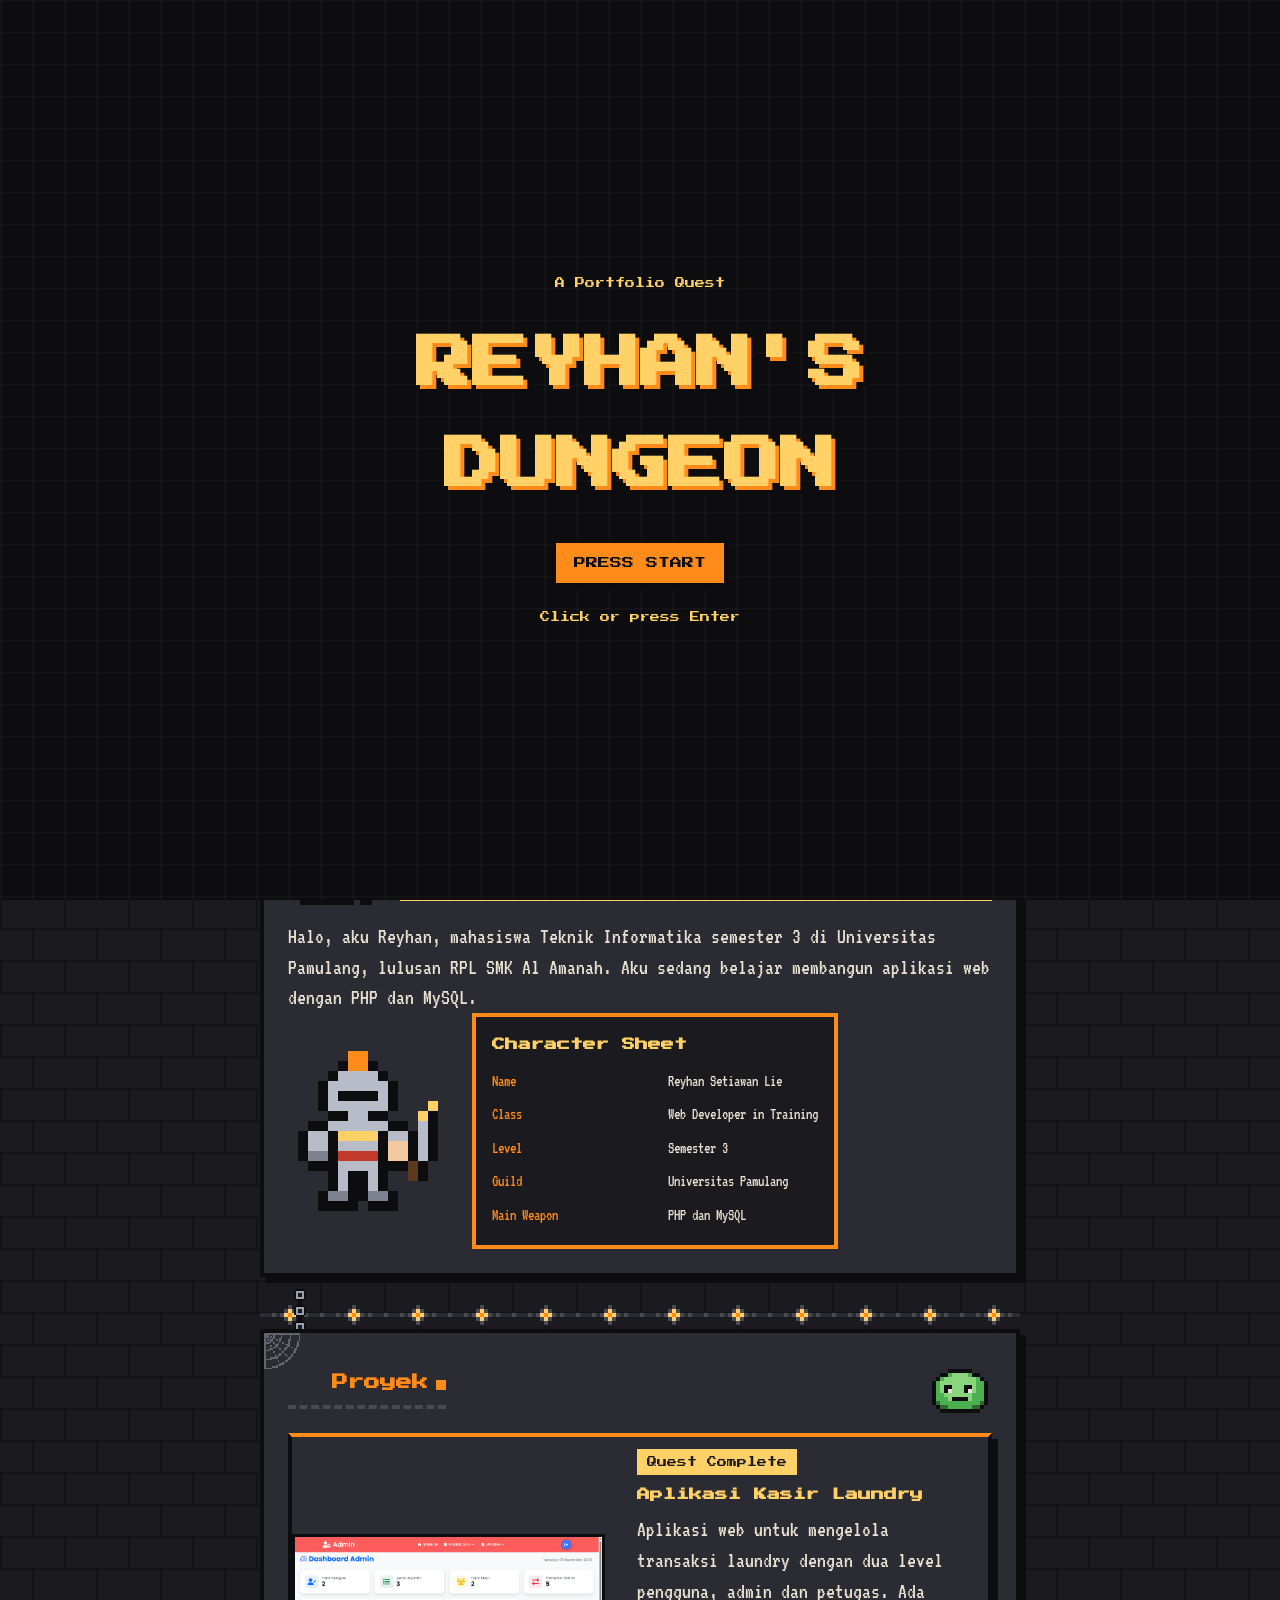
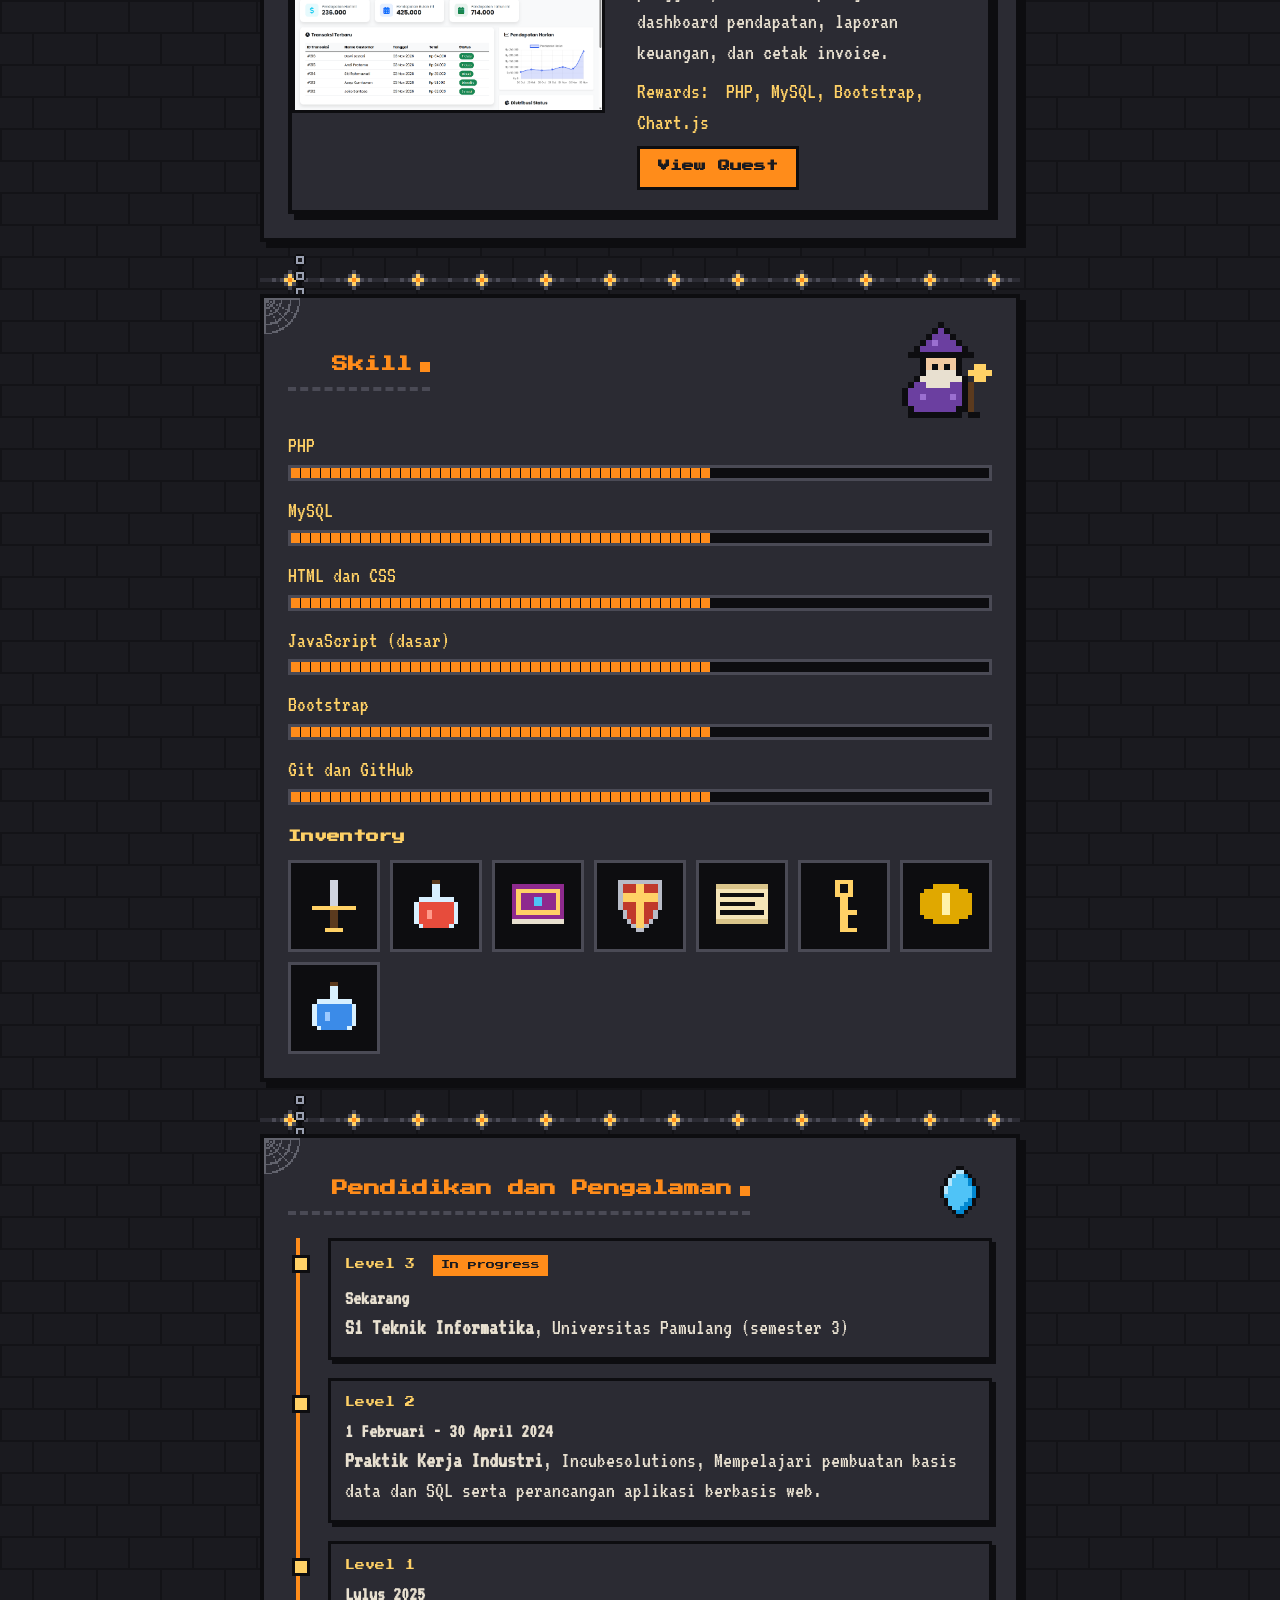
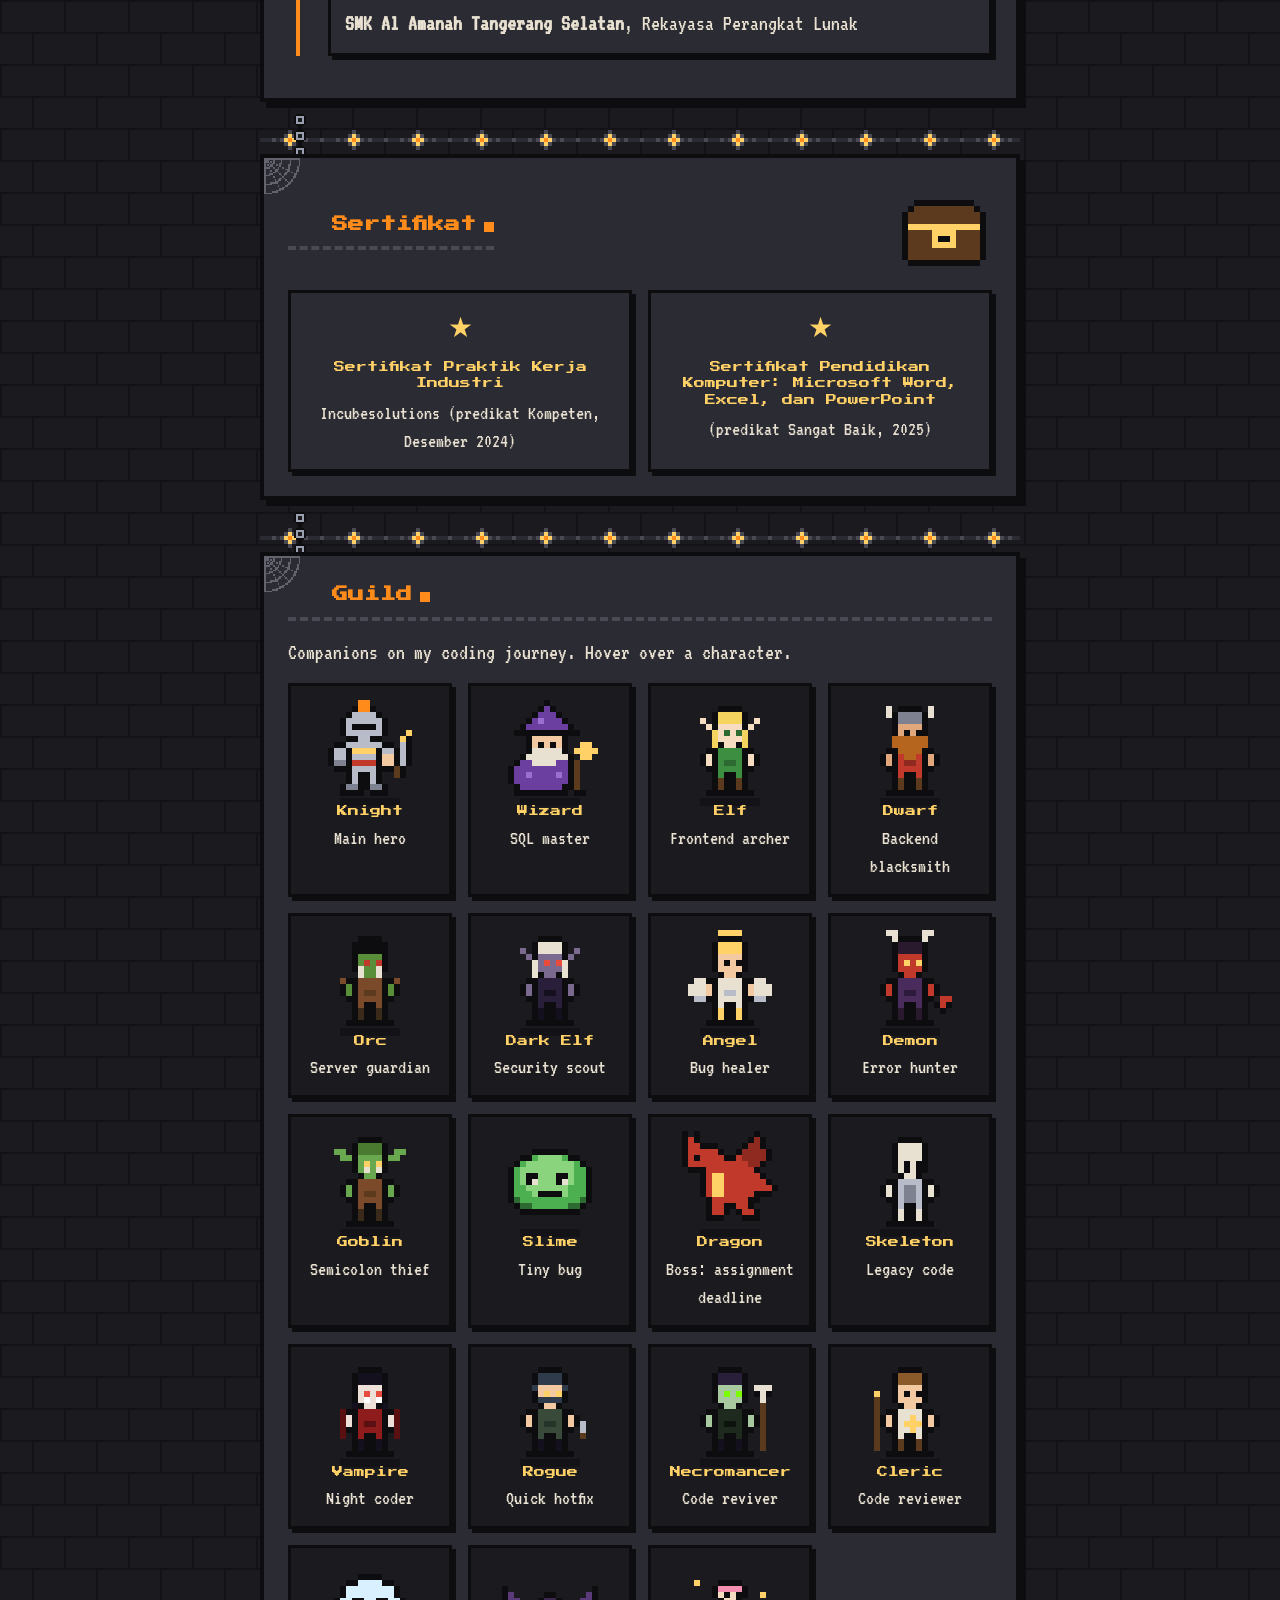
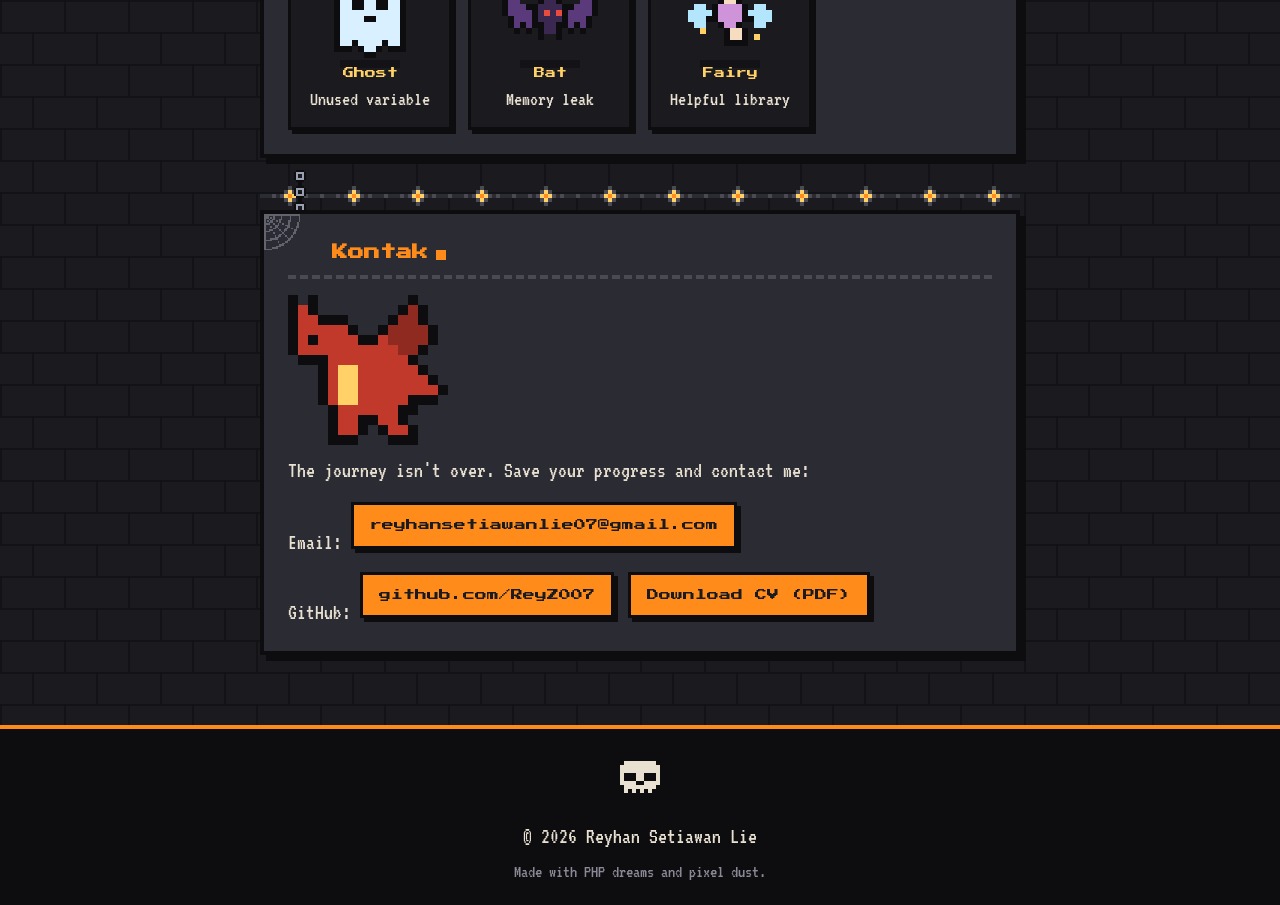
<file: index.html>
<!DOCTYPE html>
<html lang="id">
<head>
    <meta charset="UTF-8">
    <meta name="viewport" content="width=device-width, initial-scale=1, viewport-fit=cover">
    <title>Reyhan Setiawan Lie - Portfolio</title>
    <link rel="icon" href="images/ksatria.svg" type="image/svg+xml">
    <meta name="description" content="Portfolio of Reyhan Setiawan Lie, an Informatics student building web apps with PHP and MySQL.">
    <meta name="theme-color" content="#0d0d10">
    <meta property="og:type" content="website">
    <meta property="og:title" content="Reyhan Setiawan Lie - Portfolio">
    <meta property="og:description" content="Portfolio of Reyhan Setiawan Lie, an Informatics student building web apps with PHP and MySQL.">
    <meta property="og:url" content="https://reyz007.github.io/">
    <meta property="og:image" content="https://reyz007.github.io/images/og-image.png">
    <meta property="og:image:width" content="1200">
    <meta property="og:image:height" content="630">
    <meta name="twitter:card" content="summary_large_image">
    <link rel="preconnect" href="https://fonts.googleapis.com">
    <link rel="preconnect" href="https://fonts.gstatic.com" crossorigin>
    <link href="https://fonts.googleapis.com/css2?family=Press+Start+2P&family=VT323&display=swap" rel="stylesheet">
    <link rel="stylesheet" href="style.css">
</head>
<body id="atas">
    <a class="lewati" href="#tentang">Skip to content</a>
    <div class="layar-judul" id="layarJudul">
        <p class="logo-kecil">A Portfolio Quest</p>
        <h1 class="logo-judul">REYHAN'S<br>DUNGEON</h1>
        <button class="tombol-mulai" id="tombolMulai">PRESS START</button>
        <p class="petunjuk">Click or press Enter</p>
    </div>
    <noscript><style>.layar-judul{display:none}</style></noscript>
    <span class="bara"></span>
    <span class="bara"></span>
    <span class="bara"></span>
    <span class="bara"></span>
    <span class="bara"></span>
    <span class="bara"></span>
    <span class="bara"></span>
    <span class="bara"></span>
    <nav>
        <span class="obor obor-kiri"></span>
        <a href="#atas" class="merek" id="merek" aria-label="Back to top"><img src="images/ksatria.svg" alt=""> Reyhan</a>
        <div class="nav-menu">
            <a href="#tentang">Tentang</a>
            <a href="#proyek">Proyek</a>
            <a href="#skill">Skill</a>
            <a href="#pengalaman">Pengalaman</a>
            <a href="#sertifikat">Sertifikat</a>
            <a href="#guild">Guild</a>
            <a href="#kontak">Kontak</a>
        </div>
        <div class="hud">
            <img src="images/hati.svg" alt="Heart">
            <img src="images/hati.svg" alt="Heart">
            <img src="images/hati.svg" alt="Heart">
            <span class="emas">GOLD <span id="jumlahEmas">0</span></span>
            <span class="lv">LV 3</span>
        </div>
        <span class="obor obor-kanan"></span>
        <div class="xp-bar"><div class="xp-isi" id="xpIsi"></div></div>
    </nav>
    <header>
        <span class="bintang"></span>
        <span class="bintang"></span>
        <span class="bintang"></span>
        <span class="bintang"></span>
        <span class="bintang"></span>
        <span class="bintang"></span>
        <span class="bintang"></span>
        <span class="bintang"></span>
        <span class="bintang"></span>
        <span class="bintang"></span>
        <img src="images/bat.svg" class="kelelawar" alt="">
        <img src="images/bat.svg" class="kelelawar" alt="">
        <img src="images/bat.svg" class="kelelawar" alt="">
        <p class="dialog">A summoner calls a new hero into the world of code...</p>
        <h1>Reyhan Setiawan Lie</h1>
        <p>Mahasiswa Teknik Informatika | Belajar Pengembangan Web</p>
        <div class="tombol-header">
            <a href="#proyek" class="tombol">Lihat Proyek</a>
            <a href="#kontak" class="tombol tombol-kosong">Hubungi Saya</a>
            <a href="files/CV_Reyhan-Setiawan-Lie.pdf" class="tombol-cv" download>Download CV</a>
        </div>
    </header>

    <main>
        <section id="tentang" class="muncul">
            <h2>Tentang Saya</h2>
            <div class="npc">
                <img src="images/penyihir.svg" class="sprite" alt="Penyihir pixel art">
                <p class="dialog-npc">Welcome, traveler! Here is the story of the hero you are about to meet.</p>
            </div>
            <p>Halo, aku Reyhan, mahasiswa Teknik Informatika semester 3 di Universitas Pamulang, lulusan RPL SMK Al Amanah. Aku sedang belajar membangun aplikasi web dengan PHP dan MySQL.</p>
            <div class="baris-karakter">
                <img src="images/ksatria.svg" class="sprite sprite-besar" alt="Ksatria pixel art">
                <div class="lembar-karakter">
                    <h3>Character Sheet</h3>
                    <dl>
                        <dt>Name</dt><dd>Reyhan Setiawan Lie</dd>
                        <dt>Class</dt><dd>Web Developer in Training</dd>
                        <dt>Level</dt><dd>Semester 3</dd>
                        <dt>Guild</dt><dd>Universitas Pamulang</dd>
                        <dt>Main Weapon</dt><dd>PHP dan MySQL</dd>
                    </dl>
                </div>
            </div>
        </section>

        <div class="pembatas"></div>

        <section id="proyek" class="muncul">
            <div class="judul-dengan-sprite">
                <h2>Proyek</h2>
                <img src="images/slime.svg" class="sprite sprite-kecil" alt="Slime pixel art">
            </div>
            <div class="kartu-proyek">
                <img src="images/02-dashboard-admin.png" alt="Dashboard Aplikasi Kasir Laundry">
                <div class="info-proyek">
                    <p class="status-quest">Quest Complete</p>
                    <h3>Aplikasi Kasir Laundry</h3>
                    <p>Aplikasi web untuk mengelola transaksi laundry dengan dua level pengguna, admin dan petugas. Ada dashboard pendapatan, laporan keuangan, dan cetak invoice.</p>
                    <p class="teknologi"><span class="label-hadiah">Rewards:</span> PHP, MySQL, Bootstrap, Chart.js</p>
                    <a href="https://github.com/ReyZ007/aplikasi-kasir-laundry" class="tombol-proyek">View Quest</a>
                </div>
            </div>
        </section>

        <div class="pembatas"></div>

        <section id="skill" class="muncul">
            <div class="judul-dengan-sprite">
                <h2>Skill</h2>
                <img src="images/penyihir.svg" class="sprite" alt="Penyihir pixel art">
            </div>
            <ul class="daftar-skill">
                <li>
                    <span class="nama-skill">PHP</span>
                    <span class="bar"><span class="isi" style="width: 60%"></span></span>
                </li>
                <li>
                    <span class="nama-skill">MySQL</span>
                    <span class="bar"><span class="isi" style="width: 60%"></span></span>
                </li>
                <li>
                    <span class="nama-skill">HTML dan CSS</span>
                    <span class="bar"><span class="isi" style="width: 60%"></span></span>
                </li>
                <li>
                    <span class="nama-skill">JavaScript (dasar)</span>
                    <span class="bar"><span class="isi" style="width: 60%"></span></span>
                </li>
                <li>
                    <span class="nama-skill">Bootstrap</span>
                    <span class="bar"><span class="isi" style="width: 60%"></span></span>
                </li>
                <li>
                    <span class="nama-skill">Git dan GitHub</span>
                    <span class="bar"><span class="isi" style="width: 60%"></span></span>
                </li>
            </ul>
            <h3 class="judul-inventaris">Inventory</h3>
            <div class="inventaris">
                <div class="slot" data-nama="PHP: main weapon" tabindex="0">
                    <img src="images/pedang.svg" alt="Sword icon">
                </div>
                <div class="slot" data-nama="MySQL: health potion" tabindex="0">
                    <img src="images/ramuan-merah.svg" alt="Red potion icon">
                </div>
                <div class="slot" data-nama="HTML and CSS: spellbook" tabindex="0">
                    <img src="images/buku.svg" alt="Spellbook icon">
                </div>
                <div class="slot" data-nama="Bootstrap: shield" tabindex="0">
                    <img src="images/perisai.svg" alt="Shield icon">
                </div>
                <div class="slot" data-nama="Git: quest scroll" tabindex="0">
                    <img src="images/gulungan.svg" alt="Quest scroll icon">
                </div>
                <div class="slot" data-nama="GitHub: master key" tabindex="0">
                    <img src="images/kunci.svg" alt="Master key icon">
                </div>
                <div class="slot" data-nama="Chart.js: gold coin" tabindex="0">
                    <img src="images/koin.svg" alt="Gold coin icon">
                </div>
                <div class="slot" data-nama="phpMyAdmin: mana potion" tabindex="0">
                    <img src="images/ramuan-biru.svg" alt="Mana potion icon">
                </div>
            </div>
        </section>

        <div class="pembatas"></div>

                <section id="pengalaman" class="muncul">
            <div class="judul-dengan-sprite">
                <h2>Pendidikan dan Pengalaman</h2>
                <img src="images/kristal.svg" class="sprite sprite-kecil sprite-kristal" alt="Kristal mana pixel art">
            </div>
            <ul class="garis-waktu">
                <li><p class="level">Level 3 <span class="sedang-berjalan">In progress</span></p><span class="periode">Sekarang</span><strong>S1 Teknik Informatika</strong>, Universitas Pamulang (semester 3)</li>
                <li><p class="level">Level 2</p><span class="periode">1 Februari - 30 April 2024</span><strong>Praktik Kerja Industri</strong>, Incubesolutions, Mempelajari pembuatan basis data dan SQL serta perancangan aplikasi berbasis web.</li>
                <li><p class="level">Level 1</p><span class="periode">Lulus 2025</span><strong>SMK Al Amanah Tangerang Selatan</strong>, Rekayasa Perangkat Lunak</li>
            </ul>
        </section>

        <div class="pembatas"></div>

        <section id="sertifikat" class="muncul">
            <div class="judul-dengan-sprite">
                <h2>Sertifikat</h2>
                <img src="images/peti.svg" class="sprite" alt="Peti harta pixel art">
            </div>
            <div class="daftar-badge">
                <div class="badge">
                    <span class="ikon-badge">★</span>
                    <p class="nama-badge">Sertifikat Praktik Kerja Industri</p>
                    <p class="penerbit-badge">Incubesolutions (predikat Kompeten, Desember 2024)</p>
                </div>
                <div class="badge">
                    <span class="ikon-badge">★</span>
                    <p class="nama-badge">Sertifikat Pendidikan Komputer: Microsoft Word, Excel, dan PowerPoint</p>
                    <p class="penerbit-badge">(predikat Sangat Baik, 2025)</p>
                </div>
            </div>
        </section>

        <div class="pembatas"></div>

        <section id="guild" class="muncul">
            <h2>Guild</h2>
            <p class="teks-guild">Companions on my coding journey. Hover over a character.</p>
            <div class="daftar-guild">
                <div class="anggota">
                    <img src="images/ksatria.svg" class="sprite-guild" alt="Knight pixel art">
                    <p class="nama-anggota">Knight</p>
                    <p class="peran-anggota">Main hero</p>
                </div>
                <div class="anggota">
                    <img src="images/penyihir.svg" class="sprite-guild" alt="Wizard pixel art">
                    <p class="nama-anggota">Wizard</p>
                    <p class="peran-anggota">SQL master</p>
                </div>
                <div class="anggota">
                    <img src="images/elf.svg" class="sprite-guild" alt="Elf pixel art">
                    <p class="nama-anggota">Elf</p>
                    <p class="peran-anggota">Frontend archer</p>
                </div>
                <div class="anggota">
                    <img src="images/dwarf.svg" class="sprite-guild" alt="Dwarf pixel art">
                    <p class="nama-anggota">Dwarf</p>
                    <p class="peran-anggota">Backend blacksmith</p>
                </div>
                <div class="anggota">
                    <img src="images/orc.svg" class="sprite-guild" alt="Orc pixel art">
                    <p class="nama-anggota">Orc</p>
                    <p class="peran-anggota">Server guardian</p>
                </div>
                <div class="anggota">
                    <img src="images/dark-elf.svg" class="sprite-guild" alt="Dark elf pixel art">
                    <p class="nama-anggota">Dark Elf</p>
                    <p class="peran-anggota">Security scout</p>
                </div>
                <div class="anggota">
                    <img src="images/malaikat.svg" class="sprite-guild" alt="Angel pixel art">
                    <p class="nama-anggota">Angel</p>
                    <p class="peran-anggota">Bug healer</p>
                </div>
                <div class="anggota">
                    <img src="images/iblis.svg" class="sprite-guild" alt="Demon pixel art">
                    <p class="nama-anggota">Demon</p>
                    <p class="peran-anggota">Error hunter</p>
                </div>
                <div class="anggota">
                    <img src="images/goblin.svg" class="sprite-guild" alt="Goblin pixel art">
                    <p class="nama-anggota">Goblin</p>
                    <p class="peran-anggota">Semicolon thief</p>
                </div>
                <div class="anggota">
                    <img src="images/slime.svg" class="sprite-guild" alt="Slime pixel art">
                    <p class="nama-anggota">Slime</p>
                    <p class="peran-anggota">Tiny bug</p>
                </div>
                <div class="anggota">
                    <img src="images/naga.svg" class="sprite-guild" alt="Dragon pixel art">
                    <p class="nama-anggota">Dragon</p>
                    <p class="peran-anggota">Boss: assignment deadline</p>
                </div>
                <div class="anggota">
                    <img src="images/skeleton.svg" class="sprite-guild" alt="Skeleton pixel art">
                    <p class="nama-anggota">Skeleton</p>
                    <p class="peran-anggota">Legacy code</p>
                </div>
                <div class="anggota">
                    <img src="images/vampire.svg" class="sprite-guild" alt="Vampire pixel art">
                    <p class="nama-anggota">Vampire</p>
                    <p class="peran-anggota">Night coder</p>
                </div>
                <div class="anggota">
                    <img src="images/rogue.svg" class="sprite-guild" alt="Rogue pixel art">
                    <p class="nama-anggota">Rogue</p>
                    <p class="peran-anggota">Quick hotfix</p>
                </div>
                <div class="anggota">
                    <img src="images/necromancer.svg" class="sprite-guild" alt="Necromancer pixel art">
                    <p class="nama-anggota">Necromancer</p>
                    <p class="peran-anggota">Code reviver</p>
                </div>
                <div class="anggota">
                    <img src="images/cleric.svg" class="sprite-guild" alt="Cleric pixel art">
                    <p class="nama-anggota">Cleric</p>
                    <p class="peran-anggota">Code reviewer</p>
                </div>
                <div class="anggota">
                    <img src="images/ghost.svg" class="sprite-guild" alt="Ghost pixel art">
                    <p class="nama-anggota">Ghost</p>
                    <p class="peran-anggota">Unused variable</p>
                </div>
                <div class="anggota">
                    <img src="images/bat.svg" class="sprite-guild" alt="Bat pixel art">
                    <p class="nama-anggota">Bat</p>
                    <p class="peran-anggota">Memory leak</p>
                </div>
                <div class="anggota">
                    <img src="images/fairy.svg" class="sprite-guild" alt="Fairy pixel art">
                    <p class="nama-anggota">Fairy</p>
                    <p class="peran-anggota">Helpful library</p>
                </div>
            </div>
        </section>

        <div class="pembatas"></div>

        <section id="kontak" class="muncul">
            <h2>Kontak</h2>
            <img src="images/naga.svg" class="sprite sprite-besar" alt="Naga pixel art">
            <p class="teks-save">The journey isn't over. Save your progress and contact me:</p>
            <div class="daftar-save">
                <p>Email: <a class="tombol-save" href="mailto:reyhansetiawanlie07@gmail.com">reyhansetiawanlie07@gmail.com</a></p>
                <p>GitHub: <a class="tombol-save" href="https://github.com/ReyZ007">github.com/ReyZ007</a></p>
                <p><a href="files/CV_Reyhan-Setiawan-Lie.pdf" class="tombol-save" download>Download CV (PDF)</a></p>
            </div>
        </section>
    </main>
    <footer>
        <img src="images/tengkorak.svg" class="sprite sprite-kecil" alt="Tengkorak pixel art">
        <p>© 2026 Reyhan Setiawan Lie</p>
        <p class="footer-credit">Made with PHP dreams and pixel dust.</p>
    </footer>
    <script>
        const layarJudul = document.getElementById("layarJudul");
        const tombolMulai = document.getElementById("tombolMulai");
        const merek = document.getElementById("merek");

        function mulaiPermainan() {
            layarJudul.classList.add("mulai");

            try {
                sessionStorage.setItem("portfolioQuestDimulai", "true");
            } catch (error) {
                console.warn("Session storage is unavailable.", error);
            }
        }

        try {
            if (sessionStorage.getItem("portfolioQuestDimulai") === "true") {
                layarJudul.classList.add("mulai");
            }
        } catch (error) {
            console.warn("Session storage is unavailable.", error);
        }

        tombolMulai.addEventListener("click", mulaiPermainan);
        merek.addEventListener("click", (event) => {
            event.preventDefault();
            layarJudul.classList.remove("mulai");

            try {
                sessionStorage.removeItem("portfolioQuestDimulai");
            } catch (error) {
                console.warn("Session storage is unavailable.", error);
            }
        });

        document.addEventListener("keydown", (event) => {
            if (layarJudul.classList.contains("mulai")) return;
            if (event.key === "Enter" || event.key === " ") {
                event.preventDefault();
                mulaiPermainan();
            }
        });
    </script>
    <script>
        const xpIsi = document.getElementById("xpIsi");

        function perbaruiXP() {
            const tinggiScroll = document.body.scrollHeight - window.innerHeight;
            const persen = tinggiScroll > 0 ? window.scrollY / tinggiScroll * 100 : 0;
            xpIsi.style.width = `${Math.min(100, Math.max(0, persen))}%`;
        }

        window.addEventListener("scroll", perbaruiXP);
        perbaruiXP();
    </script>
    <a href="#atas" class="ke-atas" aria-label="Back to top">▲</a>
    <div class="toast" id="toast"></div>
    <script>
        const toast = document.getElementById("toast");
        const jumlahEmas = document.getElementById("jumlahEmas");
        const antrianAchievement = [];
        let achievementAktif = false;
        let emas = 0;
        const sectionDikunjungi = new WeakSet();

        function tampilkanAchievement() {
            if (achievementAktif || antrianAchievement.length === 0) return;

            achievementAktif = true;
            toast.textContent = antrianAchievement.shift();
            toast.classList.add("tampil");

            setTimeout(() => {
                toast.classList.remove("tampil");
                setTimeout(() => {
                    achievementAktif = false;
                    tampilkanAchievement();
                }, 300);
            }, 2500);
        }

        const observerAchievement = new IntersectionObserver((entries) => {
            entries.forEach((entry) => {
                if (!entry.isIntersecting) return;

                document.querySelectorAll(".nav-menu a").forEach((link) => {
                    link.classList.toggle("aktif", link.getAttribute("href") === `#${entry.target.id}`);
                });

                if (sectionDikunjungi.has(entry.target)) return;
                sectionDikunjungi.add(entry.target);

                const judul = entry.target.querySelector("h2");
                emas += 10;
                jumlahEmas.textContent = emas;
                antrianAchievement.push(`Achievement unlocked: Explored ${judul.textContent.trim()} (+10 gold)`);
                tampilkanAchievement();
            });
        }, { threshold: 0.4 });

        document.querySelectorAll("section").forEach((section) => {
            observerAchievement.observe(section);
        });
    </script>
    <div class="kabut"></div>
    <span class="obor obor-dinding obor-dinding-kiri"></span>
    <span class="obor obor-dinding obor-dinding-kanan"></span>
</body>
</html>
</file>
<file: style.css>
:root {
    --latar: #1a1a1f;
    --panel: #2b2b33;
    --garis: #0d0d10;
    --teks: #e8e0d0;
    --aksen: #ff8c1a;
    --emas: #ffd166;
}

*,
*::before,
*::after {
    margin: 0;
    padding: 0;
    box-sizing: border-box;
    border-radius: 0;
}

html {
    scroll-behavior: smooth;
}

html,
body {
    max-width: 100%;
    overflow-x: clip;
}

body {
    font-family: 'VT323', monospace;
    background-color: #1a1a1f;
    background-image:
        linear-gradient(to bottom, #0d0d10 1px, transparent 1px 32px, #0d0d10 32px 33px, transparent 33px),
        linear-gradient(90deg, #0d0d10 1px, transparent 1px),
        linear-gradient(90deg, #0d0d10 1px, transparent 1px);
    background-size: 64px 64px;
    background-position: 0 0, 0 0, 32px 32px;
    background-repeat: repeat;
    color: var(--teks);
    line-height: 1.6;
    overflow-wrap: anywhere;
}

.lewati {
    position: absolute;
    left: -9999px;
    background: #ffd166;
    color: #1a1a1f;
    padding: 8px 12px;
    z-index: 9999;
}

.lewati:focus {
    left: 8px;
    top: 8px;
}

a:focus-visible,
button:focus-visible {
    outline: 3px solid #ffd166;
    outline-offset: 3px;
}

img,
svg {
    max-width: 100%;
    height: auto;
}

header {
    background-color: var(--latar);
    color: var(--teks);
    text-align: center;
    padding: 60px 20px;
    border-bottom: 4px solid var(--aksen);
}

header h1 {
    color: var(--emas);
    text-shadow: 3px 3px 0 var(--garis);
    font-size: 24px;
    line-height: 1.8;
}

h2 {
    font-family: 'Press Start 2P', cursive;
    font-size: 16px;
    line-height: 1.8;
}

h3 {
    font-family: 'Press Start 2P', cursive;
    font-size: 13px;
    line-height: 1.8;
}

p,
li {
    font-family: 'VT323', monospace;
    font-size: 22px;
    line-height: 1.4;
}

main {
    max-width: 800px;
    margin: 0 auto;
    padding: 30px 20px;
}

section {
    background-color: #2b2b33;
    padding: 24px;
    margin-bottom: 20px;
    border: 4px solid var(--garis);
    box-shadow: 6px 6px 0 var(--garis);
    scroll-margin-top: 110px;
}

@supports (animation-timeline: view()) {
    .muncul {
        animation: masuk 0.5s steps(5) both;
        animation-timeline: view();
        animation-range: entry 0% cover 25%;
    }

    @keyframes masuk {
        from {
            opacity: 0;
            transform: translateY(24px);
        }

        to {
            opacity: 1;
            transform: translateY(0);
        }
    }
}

section h2 {
    color: var(--aksen);
    margin-bottom: 12px;
}

.sprite {
    display: block;
    image-rendering: pixelated;
    width: 96px;
    height: auto;
    animation: melayang 1.2s steps(2) infinite;
}

.sprite-besar {
    width: 160px;
}

.sprite-kecil {
    width: 64px;
}

.baris-karakter {
    display: flex;
    align-items: center;
    gap: 24px;
    flex-wrap: wrap;
}

.baris-karakter .lembar-karakter {
    margin-top: 0;
}

.judul-dengan-sprite {
    display: flex;
    align-items: center;
    justify-content: space-between;
    gap: 12px;
    margin-bottom: 12px;
}

.judul-dengan-sprite h2 {
    margin-bottom: 0;
}

@keyframes melayang {
    0% {
        transform: translateY(0);
    }

    50% {
        transform: translateY(-6px);
    }

    100% {
        transform: translateY(0);
    }
}

ul {
    padding-left: 20px;
}

.kartu-proyek {
    display: flex;
    gap: 20px;
    align-items: center;
    background-color: var(--panel);
    border: 4px solid var(--garis);
    border-top: 4px solid var(--aksen);
    box-shadow: 6px 6px 0 var(--garis);
    transition: transform 0.15s steps(2);
}

.kartu-proyek img {
    width: 45%;
    border: 3px solid var(--garis);
    margin-bottom: 0;
}

.kartu-proyek h3 {
    color: var(--emas);
    margin-bottom: 8px;
}

.kartu-proyek p {
    margin-bottom: 8px;
}

a {
    color: var(--emas);
}

nav {
    position: sticky;
    top: 0;
    z-index: 10;
    background-color: var(--garis);
    text-align: center;
    padding: 14px 10px;
    box-shadow: 0 4px 0 var(--garis);
    display: flex;
    flex-wrap: wrap;
    justify-content: center;
    gap: 10px;
}

.obor {
    position: absolute;
    top: 50%;
    width: 12px;
    height: 28px;
    background-color: #5b3a1e;
    transform: translateY(-50%);
}

.obor::before {
    content: "";
    position: absolute;
    top: -12px;
    left: 0;
    width: 12px;
    height: 12px;
    background-color: #ff8c1a;
    animation: kedip 0.6s steps(2) infinite;
}

@keyframes kedip {
    0% {
        background-color: #ff8c1a;
        transform: translateY(0);
    }

    100% {
        background-color: #ffd166;
        transform: translateY(-2px);
    }
}

nav a {
    font-family: 'Press Start 2P', cursive;
    font-size: 11px;
    line-height: 1.8;
    text-decoration: none;
    color: var(--teks);
    font-weight: bold;
    min-height: 44px;
    display: inline-flex;
    align-items: center;
}

nav a:hover {
    color: var(--aksen);
}

.hud {
    display: flex;
    align-items: center;
    gap: 8px;
    margin-left: auto;
    margin-right: 35px;
    color: #ffd166;
    font-family: 'Press Start 2P', cursive;
    font-size: 10px;
}

.hud img {
    width: 20px;
    height: auto;
    image-rendering: pixelated;
}

.tombol {
    display: inline-block;
    padding: 10px 22px;
    background-color: var(--aksen);
    color: var(--garis);
    font-family: 'VT323', monospace;
    font-size: 22px;
    font-weight: bold;
    text-decoration: none;
    margin: 5px;
    border: 3px solid var(--garis);
    box-shadow: 4px 4px 0 var(--garis);
    transition: transform 0.1s, box-shadow 0.1s;
    min-height: 44px;
}

.tombol:hover {
    background-color: var(--emas);
    color: var(--garis);
}

.tombol-kosong {
    background-color: var(--aksen);
    color: var(--garis);
    border: 3px solid var(--garis);
}

.tombol-header {
    display: flex;
    flex-wrap: wrap;
    justify-content: center;
    gap: 8px;
    margin-top: 20px;
}

.tombol-cv {
    display: inline-block;
    padding: 10px 22px;
    background-color: #ffd166;
    color: #1a1a1f;
    font-family: 'Press Start 2P', cursive;
    font-size: 12px;
    font-weight: bold;
    text-decoration: none;
    margin: 5px;
    border: 3px solid #0d0d10;
    border-radius: 0;
    box-shadow: 4px 4px 0 #0d0d10;
    transition: transform 0.1s steps(2), box-shadow 0.1s steps(2), background-color 0.1s steps(2);
    min-height: 44px;
}

.tombol-cv:hover {
    background-color: #ff8c1a;
}

.tombol-cv:active {
    transform: translate(2px, 2px);
    box-shadow: none;
}

.daftar-skill {
    list-style: none;
    padding: 0;
    display: block;
}

.daftar-skill li {
    background-color: transparent;
    border-radius: 0;
    margin-bottom: 14px;
}

.nama-skill {
    display: block;
    color: var(--emas);
    font-size: 22px;
    margin-bottom: 4px;
}

.bar {
    display: block;
    width: 100%;
    height: 16px;
    background-color: var(--garis);
    border: 3px solid #4a4a55;
    border-radius: 0;
}

.isi {
    display: block;
    height: 100%;
    background: repeating-linear-gradient(90deg, var(--aksen) 0 9px, var(--garis) 9px 10px);
}

.info-proyek {
    flex: 1;
    padding: 12px;
}

.teknologi {
    color: var(--emas);
    font-size: 22px;
}

.status-quest {
    display: inline-block;
    background-color: var(--emas);
    color: var(--latar);
    font-family: 'Press Start 2P', cursive;
    font-size: 10px;
    padding: 6px 10px;
    margin-bottom: 10px;
}

.label-hadiah {
    color: var(--emas);
    margin-right: 8px;
}

.tombol-proyek {
    display: inline-block;
    background-color: var(--aksen);
    color: var(--latar);
    font-family: 'Press Start 2P', cursive;
    font-size: 12px;
    font-weight: bold;
    text-decoration: none;
    padding: 8px 18px;
    border: 3px solid var(--garis);
    min-height: 44px;
}

.tombol-proyek:hover {
    background-color: var(--emas);
}

.garis-waktu {
    list-style: none;
    position: relative;
    padding-left: 40px;
}

.garis-waktu::before {
    content: "";
    position: absolute;
    left: 8px;
    top: 0;
    bottom: 0;
    width: 4px;
    background: #ff8c1a;
}

.garis-waktu li {
    position: relative;
    background-color: #2b2b33;
    border: 3px solid #0d0d10;
    box-shadow: 4px 4px 0 #0d0d10;
    padding: 14px;
    margin-bottom: 18px;
}

.garis-waktu li::before {
    content: "";
    box-sizing: border-box;
    width: 18px;
    height: 18px;
    background-color: #ffd166;
    border: 3px solid #0d0d10;
    border-radius: 0;
    position: absolute;
    left: -30px;
    top: 14px;
    transform: translateX(-50%);
}

.daftar-badge {
    display: grid;
    grid-template-columns: repeat(auto-fit, minmax(min(100%, 220px), 1fr));
    gap: 16px;
}

.badge {
    background-color: #2b2b33;
    border: 3px solid #0d0d10;
    box-shadow: 4px 4px 0 #0d0d10;
    padding: 14px;
    text-align: center;
    transition: transform 0.15s steps(2);
}

.ikon-badge {
    display: block;
    font-size: 28px;
    color: #ffd166;
    margin-bottom: 8px;
}

.nama-badge {
    color: #ffd166;
    font-family: 'Press Start 2P', cursive;
    font-size: 11px;
    line-height: 1.5;
    margin-bottom: 6px;
}

.penerbit-badge {
    color: #e8e0d0;
    font-size: 20px;
}

.teks-save {
    color: #e8e0d0;
    font-size: 22px;
    margin-bottom: 16px;
}

.daftar-save {
    display: flex;
    flex-wrap: wrap;
    gap: 14px;
    min-width: 0;
}

.tombol-save {
    display: inline-block;
    max-width: 100%;
    background-color: #ff8c1a;
    color: #1a1a1f;
    font-family: 'Press Start 2P', cursive;
    font-size: 12px;
    padding: 12px 16px;
    border: 3px solid #0d0d10;
    border-radius: 0;
    box-shadow: 4px 4px 0 #0d0d10;
    min-height: 44px;
    text-decoration: none;
    transition: transform 0.1s steps(2), background-color 0.1s steps(2);
    overflow-wrap: anywhere;
    word-break: break-word;
    white-space: normal;
}

.tombol-save:hover {
    background-color: #ffd166;
}

.tombol-save:active {
    transform: translate(2px, 2px);
    box-shadow: none;
}

.level {
    font-family: 'Press Start 2P', cursive;
    font-size: 10px;
    color: #ffd166;
    margin-bottom: 8px;
}

.sedang-berjalan {
    display: inline-block;
    background-color: #ff8c1a;
    color: #1a1a1f;
    font-family: 'Press Start 2P', cursive;
    font-size: 9px;
    padding: 4px 8px;
    margin-left: 8px;
}

.periode {
    display: block;
    color: #e8e0d0;
    font-weight: bold;
    font-size: 20px;
}

footer {
    background-color: var(--garis);
    color: var(--teks);
    text-align: center;
    padding: 20px;
    margin-top: 20px;
    border-top: 4px solid var(--aksen);
}

.toast {
    position: fixed;
    left: 50%;
    bottom: 24px;
    transform: translate(-50%, 120px);
    background: #0d0d10;
    border: 3px solid #ffd166;
    color: #e8e0d0;
    font-family: 'Press Start 2P', cursive;
    font-size: 10px;
    padding: 10px 14px;
    z-index: 80;
    pointer-events: none;
}

.toast.tampil {
    transform: translate(-50%, 0);
    transition: transform 0.3s steps(4);
}

.lembar-karakter {
    margin-top: 20px;
    padding: 16px;
    background-color: var(--latar);
    border: 4px solid var(--aksen);
}

.lembar-karakter h3 {
    color: var(--emas);
    margin-bottom: 12px;
}

.lembar-karakter dl {
    display: grid;
    grid-template-columns: minmax(0, 160px) minmax(0, 1fr);
    gap: 8px 16px;
}

.lembar-karakter dt {
    color: var(--aksen);
}

.lembar-karakter dd {
    margin: 0;
    color: var(--teks);
}

@media (max-width: 600px) {
    header {
        padding: 40px 16px;
    }

    header h1 {
        font-size: 18px;
    }

    h2 {
        font-size: 13px;
    }

    h3 {
        font-size: 11px;
    }

    nav a {
        font-size: 9px;
        margin: 0 4px;
    }

    main {
        padding: 20px 12px;
    }

    section {
        padding: 18px;
    }

    .kartu-proyek {
        flex-direction: column;
    }

    .kartu-proyek img {
        width: 100%;
    }

    .lembar-karakter dl {
        grid-template-columns: 1fr;
    }

    .sprite {
        width: 72px;
    }

    .sprite-besar {
        width: 120px;
    }

    .daftar-badge {
        grid-template-columns: 1fr;
    }
}

@media (prefers-reduced-motion: reduce) {
    .sprite,
    .obor::before {
        animation: none;
    }
}

body {
    background-color: #1a1a1f;
    background-image: url("data:image/svg+xml,%3Csvg xmlns='http://www.w3.org/2000/svg' width='64' height='64'%3E%3Cpath d='M0 1h64M0 33h64M1 0v32M33 32v32' stroke='%23131317' stroke-width='2' fill='none'/%3E%3C/svg%3E");
}

section {
    background-color: #2b2b33;
}

nav {
    align-items: flex-start;
}

.obor {
    position: absolute;
    top: 14px;
    width: 12px;
    height: 28px;
    background: #5b3a1e;
    left: auto;
    right: auto;
    transform: none;
}

.obor::before {
    content: "";
    position: absolute;
    left: 0;
    top: -12px;
    width: 12px;
    height: 12px;
    background: #ff8c1a;
    border-radius: 0;
    animation: kedip 0.6s steps(2) infinite;
}

@keyframes kedip {
    from {
        background: #ff8c1a;
        transform: translateY(0);
    }

    to {
        background: #ffd166;
        transform: translateY(-2px);
    }
}

body {
    position: relative;
}

nav,
header,
main,
footer {
    position: relative;
    z-index: 1;
}

section {
    position: relative;
    z-index: 1;
}

nav {
    z-index: 10;
}

.bara {
    position: fixed;
    width: 4px;
    height: 4px;
    background: #ff8c1a;
    border-radius: 0;
    pointer-events: none;
    z-index: 0;
    opacity: 0.7;
    animation: naik 6s linear infinite;
}

.bara:nth-of-type(1) {
    left: 7%;
    animation-duration: 6s;
    animation-delay: -1s;
}

.bara:nth-of-type(2) {
    left: 18%;
    animation-duration: 7s;
    animation-delay: -4s;
}

.bara:nth-of-type(3) {
    left: 31%;
    animation-duration: 8s;
    animation-delay: -2s;
}

.bara:nth-of-type(4) {
    left: 43%;
    animation-duration: 9s;
    animation-delay: -6s;
}

.bara:nth-of-type(5) {
    left: 57%;
    animation-duration: 10s;
    animation-delay: -3s;
}

.bara:nth-of-type(6) {
    left: 69%;
    animation-duration: 11s;
    animation-delay: -7s;
}

.bara:nth-of-type(7) {
    left: 82%;
    animation-duration: 12s;
    animation-delay: -5s;
}

.bara:nth-of-type(8) {
    left: 94%;
    animation-duration: 8s;
    animation-delay: -8s;
}

@keyframes naik {
    from {
        transform: translateY(100vh);
    }

    to {
        transform: translateY(-10vh);
    }
}

.dialog {
    display: inline-block;
    width: 0;
    background: #0d0d10;
    border: 3px solid #ffd166;
    border-radius: 0;
    padding: 10px 14px;
    color: #e8e0d0;
    font-size: 22px;
    margin-bottom: 16px;
    white-space: nowrap;
    overflow: hidden;
    animation: mengetik 3s steps(40) forwards;
}

@keyframes mengetik {
    from {
        width: 0;
    }

    to {
        width: 100%;
    }
}

section h2::after {
    content: "";
    display: inline-block;
    width: 10px;
    height: 10px;
    background: #ff8c1a;
    margin-left: 8px;
    animation: kedip-kursor 0.8s steps(2) infinite;
}

@keyframes kedip-kursor {
    50% {
        opacity: 0;
    }
}

.sprite-kristal {
    animation: denyut 1.5s steps(3) infinite;
}

@keyframes denyut {
    0%,
    100% {
        opacity: 1;
    }

    50% {
        opacity: 0.6;
    }
}

.tombol-proyek {
    transition: transform 0.1s steps(2);
}

.tombol-header .tombol,
.tombol-cv {
    transition: transform 0.1s steps(2), box-shadow 0.1s steps(2);
}

.tombol-header .tombol:active,
.tombol-cv:active,
.tombol-proyek:active {
    transform: translate(2px, 2px);
}

footer {
    display: flex;
    align-items: center;
    justify-content: center;
    gap: 12px;
}

.xp-bar {
    position: absolute;
    left: 0;
    bottom: 0;
    width: 100%;
    height: 6px;
    background: #0d0d10;
}

.xp-isi {
    display: block;
    width: 0;
    height: 100%;
    background: #ffd166;
}

.npc {
    display: flex;
    align-items: center;
    gap: 16px;
    margin-bottom: 16px;
}

.dialog-npc {
    position: relative;
    background: #0d0d10;
    border: 3px solid #ffd166;
    padding: 10px 14px;
    color: #e8e0d0;
    font-size: 22px;
}

.dialog-npc::before {
    content: "";
    position: absolute;
    top: 50%;
    left: -13px;
    width: 10px;
    height: 10px;
    background: #ffd166;
    transform: translateY(-50%);
}

.layar-judul {
    position: fixed;
    inset: 0;
    z-index: 9999;
    background-color: #0d0d10;
    background-image:
        linear-gradient(rgba(255, 255, 255, 0.025) 2px, transparent 2px),
        linear-gradient(90deg, rgba(255, 255, 255, 0.025) 2px, transparent 2px),
        linear-gradient(90deg, rgba(255, 255, 255, 0.025) 2px, transparent 2px);
    background-size: 64px 32px;
    background-position: 0 0, 0 0, 32px 16px;
    display: flex;
    flex-direction: column;
    align-items: center;
    justify-content: center;
    gap: 24px;
    opacity: 1;
    visibility: visible;
    transition: opacity 0.4s steps(4), visibility 0.4s steps(4);
}

.layar-judul.mulai {
    opacity: 0;
    visibility: hidden;
}

.logo-kecil,
.petunjuk {
    color: #ffd166;
    font-family: 'Press Start 2P', cursive;
    font-size: 10px;
    text-align: center;
}

.logo-judul {
    color: #ffd166;
    font-family: 'Press Start 2P', cursive;
    font-size: clamp(24px, 8vw, 56px);
    line-height: 1.8;
    text-shadow: 4px 4px 0 #ff8c1a, 8px 8px 0 #0d0d10;
    text-align: center;
}

.tombol-mulai {
    padding: 14px 18px;
    background: #ff8c1a;
    color: #0d0d10;
    font-family: 'Press Start 2P', cursive;
    font-size: 12px;
    border: 3px solid #0d0d10;
    box-shadow: 4px 4px 0 #0d0d10;
    cursor: pointer;
    animation: kedipkan-tombol 1s steps(2) infinite;
}

.tombol-mulai:hover {
    background: #ffd166;
}

@keyframes kedipkan-tombol {
    0%,
    49% {
        opacity: 1;
    }

    50%,
    100% {
        opacity: 0.4;
    }
}

@media (max-width: 600px) {
    .dialog {
        display: block;
        width: auto;
        white-space: normal;
        overflow: visible;
        animation: none;
    }

    .npc {
        flex-direction: column;
    }

    .bara {
        display: none;
    }

    .sprite {
        width: 48px;
    }

    .sprite-besar {
        width: 64px;
    }

    .sprite-kecil {
        width: 40px;
    }
}

@media (prefers-reduced-motion: reduce) {
    *,
    *::before,
    *::after {
        animation: none !important;
        transition: none !important;
    }

    .tombol-mulai {
        animation: none;
    }

    html {
        scroll-behavior: auto;
    }
}

.daftar-badge > *,
.daftar-guild > *,
.inventaris > *,
.lembar-karakter dl > * {
    min-width: 0;
}

@media (hover: hover) {
    .kartu-proyek:hover,
    .badge:hover,
    .lembar-karakter:hover {
        transform: translateY(-3px);
    }

    .tombol:hover {
        transform: translate(2px, 2px);
        box-shadow: 2px 2px 0 var(--garis);
    }

    .tombol-save:hover {
        transform: translate(-2px, -2px);
    }

    .slot:hover img {
        transform: translateY(-2px);
    }

    .anggota:hover {
        transform: translateY(-4px);
    }

    .anggota:hover .sprite-guild {
        animation: lompat 0.4s steps(4);
    }

    .ke-atas:hover {
        transform: translateY(-2px);
    }

    .tombol-proyek:hover,
    .tombol-header .tombol:hover,
    .tombol-cv:hover {
        transform: translate(-2px, -2px);
    }

    .tombol-header .tombol:hover::after,
    .tombol-cv:hover::after,
    .tombol-proyek:hover::after,
    .tombol-save:hover::after {
        animation: kilau 0.4s steps(6);
    }
}

body {
    cursor: url("images/kursor.svg") 0 0, auto;
}

a,
button,
.tombol,
.tombol-save,
.anggota {
    cursor: url("images/kursor.svg") 0 0, pointer;
}

.judul-inventaris {
    color: #ffd166;
    margin: 20px 0 12px;
}

.inventaris {
    display: grid;
    grid-template-columns: repeat(auto-fill, minmax(min(100%, 84px), 1fr));
    gap: 10px;
}

.slot {
    position: relative;
    background: #0d0d10;
    border: 3px solid #4a4a55;
    padding: 8px;
    border-radius: 0;
    aspect-ratio: 1 / 1;
    display: flex;
    align-items: center;
    justify-content: center;
    min-height: 44px;
}

.slot img {
    width: 100%;
    height: auto;
    image-rendering: pixelated;
    transition: transform 0.1s steps(2);
}

.slot:hover {
    border-color: #ffd166;
}

@media (hover: hover) {
    .slot:hover::after,
    .slot:focus::after {
        content: attr(data-nama);
        position: absolute;
        bottom: 105%;
        left: 50%;
        transform: translateX(-50%);
        background: #0d0d10;
        border: 2px solid #ffd166;
        color: #e8e0d0;
        font-family: 'VT323', monospace;
        font-size: 20px;
        white-space: nowrap;
        padding: 4px 8px;
        z-index: 10;
    }
}

.slot:focus-visible {
    outline: 3px solid #ffd166;
    outline-offset: 2px;
}

.pembatas {
    width: 100%;
    height: 32px;
    background: url("images/pembatas.svg") repeat-x center;
    background-size: auto 32px;
    image-rendering: pixelated;
    margin: 0 auto;
}

.ke-atas {
    position: fixed;
    right: 16px;
    bottom: 16px;
    width: 44px;
    height: 44px;
    display: flex;
    align-items: center;
    justify-content: center;
    background: #ff8c1a;
    color: #1a1a1f;
    font-family: 'Press Start 2P', cursive;
    font-size: 14px;
    border: 3px solid #0d0d10;
    box-shadow: 3px 3px 0 #0d0d10;
    text-decoration: none;
    z-index: 50;
    transition: transform 0.1s steps(2), background-color 0.1s steps(2);
}

.ke-atas:hover {
    background: #ffd166;
}

@media (prefers-reduced-motion: reduce) {
    html {
        scroll-behavior: auto;
    }
}

.teks-guild {
    margin-bottom: 16px;
}

.daftar-guild {
    display: grid;
    grid-template-columns: repeat(auto-fit, minmax(min(100%, 140px), 1fr));
    gap: 16px;
}

.anggota {
    position: relative;
    background: #1a1a1f;
    border: 3px solid #0d0d10;
    box-shadow: 4px 4px 0 #0d0d10;
    padding: 14px;
    text-align: center;
    border-radius: 0;
    transition: transform 0.15s steps(2), border-color 0.15s steps(2);
}

.anggota::after {
    content: "";
    position: absolute;
    top: 112px;
    left: 50%;
    width: 60px;
    height: 8px;
    background: #0d0d10;
    opacity: 0.5;
    transform: translateX(-50%);
}

.sprite-guild {
    position: relative;
    z-index: 1;
    display: block;
    width: 96px;
    height: 96px;
    object-fit: contain;
    image-rendering: pixelated;
    margin: 0 auto;
    animation: guild-melayang 1.4s steps(2) infinite;
}

.anggota:nth-child(2) .sprite-guild { animation-delay: -0.2s; }
.anggota:nth-child(3) .sprite-guild { animation-delay: -0.4s; }
.anggota:nth-child(4) .sprite-guild { animation-delay: -0.6s; }
.anggota:nth-child(5) .sprite-guild { animation-delay: -0.8s; }
.anggota:nth-child(6) .sprite-guild { animation-delay: -1s; }
.anggota:nth-child(7) .sprite-guild { animation-delay: -1.2s; }
.anggota:nth-child(8) .sprite-guild { animation-delay: -0.3s; }
.anggota:nth-child(9) .sprite-guild { animation-delay: -0.5s; }
.anggota:nth-child(10) .sprite-guild { animation-delay: -0.7s; }
.anggota:nth-child(11) .sprite-guild { animation-delay: -0.9s; }

@keyframes guild-melayang {
    0%,
    100% {
        transform: translateY(0);
    }

    50% {
        transform: translateY(-4px);
    }
}

.nama-anggota {
    position: relative;
    z-index: 1;
    font-family: 'Press Start 2P', cursive;
    font-size: 11px;
    color: #ffd166;
    margin-top: 8px;
}

.peran-anggota {
    position: relative;
    z-index: 1;
    color: #e8e0d0;
    font-size: 20px;
    margin-top: 4px;
}

.anggota:hover {
    border-color: #ff8c1a;
}

@keyframes lompat {
    0%,
    100% {
        transform: translateY(0);
    }

    50% {
        transform: translateY(-12px);
    }
}

@media (max-width: 600px) {
    .daftar-guild {
        grid-template-columns: repeat(2, 1fr);
    }
}

.obor-kiri {
    left: 24px;
}

.obor-kanan {
    right: 24px;
}

.dialog {
    max-width: 700px;
    margin-left: auto;
    margin-right: auto;
    text-align: center;
}

@media (max-width: 1100px) {
    .obor {
        display: none;
    }
}

header h1,
header > p:not(.dialog) {
    width: fit-content;
    background: rgba(13, 13, 16, 0.65);
    padding: 10px 14px;
    margin-left: auto;
    margin-right: auto;
}

header h1 {
    color: #ffd166;
    font-size: 36px;
    text-shadow: 2px 2px 0 #0d0d10;
}

header > p:not(.dialog) {
    font-size: 22px;
}

@media (max-width: 600px) {
    .tombol-save {
        font-size: 10px;
        padding: 10px 12px;
    }

    .daftar-save {
        flex-direction: column;
        align-items: stretch;
    }

    nav .hud {
        flex-basis: 100%;
        justify-content: center;
        margin: 0;
    }

    .hud img {
        width: 16px;
    }

    header h1 {
        font-size: 30px;
    }
}

header {
    position: relative;
    display: flex;
    flex-direction: column;
    align-items: center;
    justify-content: center;
    min-height: 70vh;
    background-color: #1a1a1f;
    background-image: url("images/latar-hero.svg");
    background-size: cover;
    background-position: center bottom;
    background-repeat: no-repeat;
    image-rendering: pixelated;
}

header > :not(.bintang) {
    position: relative;
    z-index: 1;
    text-shadow: 2px 2px 0 #0d0d10;
}

header .tombol-header a {
    text-shadow: none;
}

.bintang {
    position: absolute;
    width: 3px;
    height: 3px;
    background: #e8e0d0;
    animation: kelip 1.6s steps(2) infinite;
}

.bintang:nth-child(1) { left: 8%; top: 16%; animation-delay: -0.2s; }
.bintang:nth-child(2) { left: 19%; top: 31%; animation-delay: -1s; }
.bintang:nth-child(3) { left: 29%; top: 12%; animation-delay: -0.6s; }
.bintang:nth-child(4) { left: 41%; top: 25%; animation-delay: -1.3s; }
.bintang:nth-child(5) { left: 53%; top: 10%; animation-delay: -0.8s; }
.bintang:nth-child(6) { left: 64%; top: 29%; animation-delay: -0.4s; }
.bintang:nth-child(7) { left: 73%; top: 14%; animation-delay: -1.1s; }
.bintang:nth-child(8) { left: 82%; top: 34%; animation-delay: -0.7s; }
.bintang:nth-child(9) { left: 91%; top: 18%; animation-delay: -1.5s; }
.bintang:nth-child(10) { left: 97%; top: 30%; animation-delay: -0.9s; }

@keyframes kelip {
    0%,
    100% {
        opacity: 1;
    }

    50% {
        opacity: 0.3;
    }
}

body::before {
    content: "";
    position: fixed;
    inset: 0;
    pointer-events: none;
    z-index: 1;
    background:
        radial-gradient(ellipse at 0 0, rgba(255, 140, 26, 0.12), transparent 35%),
        radial-gradient(ellipse at 100% 0, rgba(255, 140, 26, 0.12), transparent 35%);
    animation: cahaya-obor 2s steps(3) infinite;
}

body::after {
    content: "";
    position: fixed;
    inset: 0;
    pointer-events: none;
    z-index: 1;
    background: radial-gradient(transparent 55%, rgba(0, 0, 0, 0.55) 100%);
}

@keyframes cahaya-obor {
    0%,
    100% {
        opacity: 0.5;
    }

    50% {
        opacity: 1;
    }
}

section {
    transition: border-color 0.15s steps(2), box-shadow 0.15s steps(2);
}

section:hover {
    border-color: #ff8c1a;
    box-shadow: 0 0 0 2px #ff8c1a;
}

.kartu-proyek,
.badge,
.lembar-karakter {
    transition: transform 0.15s steps(2);
}

.tombol-header .tombol,
.tombol-cv,
.tombol-proyek,
.tombol-save {
    position: relative;
    overflow: hidden;
}

.tombol-header .tombol::after,
.tombol-cv::after,
.tombol-proyek::after,
.tombol-save::after {
    content: "";
    position: absolute;
    top: -50%;
    left: -60%;
    width: 30%;
    height: 200%;
    background: rgba(255, 255, 255, 0.45);
    transform: skewX(-25deg);
    pointer-events: none;
}

@keyframes kilau {
    to {
        left: 130%;
    }
}

::-webkit-scrollbar {
    width: 12px;
}

::-webkit-scrollbar-track {
    background: #0d0d10;
}

::-webkit-scrollbar-thumb {
    background: #ff8c1a;
    border: 2px solid #0d0d10;
    border-radius: 0;
}

* {
    scrollbar-color: #ff8c1a #0d0d10;
}

@media (max-width: 600px) {
    p,
    li,
    .dialog,
    .dialog-npc,
    .teks-save {
        font-size: 20px;
        line-height: 1.5;
    }

    h2 {
        font-size: clamp(14px, 4.5vw, 20px);
    }

    main {
        width: 100%;
        padding: 20px 0;
    }

    section {
        width: 94%;
        padding: 14px;
        margin-left: auto;
        margin-right: auto;
    }

    header {
        min-height: 50vh;
    }

    header h1 {
        font-size: 30px;
    }

    .sprite,
    .sprite-guild {
        max-width: 96px;
    }

    .kartu-proyek {
        min-width: 0;
        width: 100%;
    }

    .daftar-badge {
        grid-template-columns: minmax(0, 1fr);
    }

    .lembar-karakter dl {
        grid-template-columns: minmax(0, 1fr);
    }

    .garis-waktu {
        padding-left: 28px;
    }

    .garis-waktu li::before {
        left: -18px;
    }

    .inventaris {
        grid-template-columns: repeat(4, minmax(0, 1fr));
    }

    .slot {
        min-height: 44px;
        padding: 4px;
    }

    nav a,
    button,
    .tombol,
    .tombol-save,
    .tombol-proyek {
        min-height: 44px;
    }

    nav a {
        display: inline-flex;
        align-items: center;
        gap: 8px;
        padding: 0 4px;
    }

    .tombol-header,
    .daftar-save {
        gap: 8px;
    }

    .tombol-header {
        flex-direction: column;
        align-items: center;
        gap: 12px;
    }

    .tombol-header .tombol,
    .tombol-cv {
        max-width: 100%;
        margin: 0;
    }

    .tombol-save {
        max-width: 100%;
        padding: 10px 12px;
        font-size: 10px;
        overflow-wrap: anywhere;
        word-break: break-word;
        white-space: normal;
    }

    .daftar-save {
        flex-direction: column;
        align-items: stretch;
    }

    .bintang:nth-child(2n) {
        display: none;
    }
}

@media (prefers-reduced-motion: reduce) {
    *,
    *::before,
    *::after {
        animation: none !important;
        transition: none !important;
    }
}

@media (hover: none), (max-width: 600px) {
    .inventaris {
        grid-template-columns: repeat(auto-fit, minmax(150px, 1fr));
    }

    .slot {
        display: flex;
        align-items: center;
        gap: 10px;
        aspect-ratio: auto;
        padding: 8px;
        justify-content: flex-start;
        min-height: 52px;
        min-width: 0;
    }

    .slot img {
        width: 40px;
        flex-shrink: 0;
    }

    .slot::after,
    .slot:hover::after,
    .slot:focus::after {
        content: attr(data-nama);
        position: static;
        display: block;
        bottom: auto;
        left: auto;
        transform: none;
        background: transparent;
        border: none;
        padding: 0;
        white-space: normal;
        color: #ffd166;
        font-family: 'VT323', monospace;
        font-size: 20px;
        line-height: 1.1;
        z-index: auto;
    }
}

header img.kelelawar {
    position: absolute;
    top: 10%;
    left: 0;
    width: 48px;
    max-width: none;
    image-rendering: pixelated;
    pointer-events: none;
    z-index: 0;
    transform: translateX(-80px);
    animation: terbang 14s steps(40) infinite, kelelawar-naik-turun 0.6s steps(2) infinite;
}

header img.kelelawar:nth-of-type(2) {
    top: 25%;
    animation-duration: 18s, 0.6s;
    animation-delay: -5s, -0.2s;
}

header img.kelelawar:nth-of-type(3) {
    top: 40%;
    animation-duration: 22s, 0.6s;
    animation-delay: -11s, -0.4s;
}

@keyframes terbang {
    from {
        transform: translateX(-80px);
    }

    to {
        transform: translateX(100vw);
    }
}

@keyframes kelelawar-naik-turun {
    from {
        translate: 0 0;
    }

    to {
        translate: 0 -10px;
    }
}

.kabut {
    position: fixed;
    left: 0;
    bottom: 0;
    width: 100%;
    height: 64px;
    background: url("images/kabut.svg") repeat-x;
    background-size: auto 64px;
    image-rendering: pixelated;
    pointer-events: none;
    z-index: 1;
    opacity: 0.8;
    animation: kabut-bergerak 40s linear infinite;
}

@keyframes kabut-bergerak {
    from {
        background-position-x: 0;
    }

    to {
        background-position-x: -384px;
    }
}

section::before {
    content: "";
    position: absolute;
    top: 0;
    left: 0;
    width: 56px;
    height: 56px;
    background: url("images/jaring.svg") no-repeat;
    background-size: 56px;
    image-rendering: pixelated;
    opacity: 0.5;
    pointer-events: none;
}

section::after {
    content: "";
    position: absolute;
    top: -44px;
    left: 28px;
    width: 16px;
    height: 40px;
    background: url("images/rantai.svg") repeat-y;
    background-size: 16px auto;
    image-rendering: pixelated;
    pointer-events: none;
}

.obor-dinding {
    display: none;
    position: fixed;
    top: 40%;
    width: 20px;
    height: 56px;
    background: #5b3a1e;
    z-index: 20;
}

.obor-dinding-kiri {
    left: 24px;
}

.obor-dinding-kanan {
    right: 24px;
}

.obor-dinding::before {
    top: -20px;
    left: 0;
    width: 20px;
    height: 20px;
    box-shadow: 0 0 0 6px rgba(255, 140, 26, 0.15);
}

@media (min-width: 1300px) {
    .obor-dinding {
        display: block;
    }
}

@media (max-width: 600px) {
    header img.kelelawar:nth-of-type(3) {
        display: none;
    }
}

nav {
    position: sticky;
    top: 0;
    z-index: 50;
    display: grid;
    grid-template-areas: "brand menu hud";
    grid-template-columns: minmax(0, 1fr) auto minmax(0, 1fr);
    align-items: center;
    justify-content: initial;
    gap: 0;
    padding: 10px 72px;
}

.merek {
    grid-area: brand;
    justify-self: start;
    display: inline-flex;
    align-items: center;
    gap: 8px;
    color: #ffd166;
    font-family: 'Press Start 2P', cursive;
    font-size: 12px;
    line-height: 1.2;
    text-decoration: none;
    white-space: nowrap;
}

.merek img {
    width: 28px;
    height: 28px;
    image-rendering: pixelated;
}

.nav-menu {
    grid-area: menu;
    display: flex;
    align-items: center;
    justify-content: center;
    gap: 18px;
}

.nav-menu a {
    display: inline-flex;
    align-items: center;
    min-height: 32px;
    padding: 0 0 3px;
    border-bottom: 3px solid transparent;
    color: #e8e0d0;
    font-size: 11px;
    line-height: 1.2;
    text-decoration: none;
    white-space: nowrap;
}

.nav-menu a::before {
    content: "";
}

.nav-menu a:hover {
    color: #ffd166;
}

.nav-menu a:hover::before {
    content: "▶ ";
}

.nav-menu a.aktif {
    color: #ff8c1a;
    border-bottom-color: #ff8c1a;
}

.hud {
    grid-area: hud;
    justify-self: end;
    margin: 0;
    white-space: nowrap;
}

nav .obor {
    top: 50%;
    transform: translateY(-50%);
}

.xp-bar {
    bottom: 0;
}

.kabut {
    z-index: 0;
}

.bara {
    z-index: 1;
}

body::before,
body::after {
    z-index: 0;
}

nav,
header,
main,
section,
footer {
    position: relative;
    z-index: 2;
}

nav {
    position: sticky;
    top: 0;
    z-index: 50;
}

header img.kelelawar {
    z-index: 1;
}

header > :not(.bintang):not(.kelelawar) {
    z-index: 2;
}

.toast {
    z-index: 80;
}

.ke-atas {
    z-index: 50;
}

.layar-judul {
    z-index: 9999;
}

section h2 {
    padding-left: 44px;
    padding-bottom: 8px;
    margin-bottom: 16px;
    border-bottom: 4px dashed #4a4a55;
}

section::before {
    width: 36px;
    height: 36px;
    background-size: 36px;
    opacity: 0.35;
}

section::after {
    z-index: 0;
}

.tombol-header,
.tombol,
.tombol-header .tombol,
.tombol-cv {
    display: inline-flex;
    align-items: center;
    justify-content: center;
    min-height: 52px;
    line-height: 1.2;
    box-sizing: border-box;
}

.tombol-header {
    flex-wrap: wrap;
}

footer {
    flex-direction: column;
    gap: 8px;
}

.footer-credit {
    color: #8a8a96;
    font-size: 18px;
}

.obor-dinding {
    width: 10px;
    height: 10px;
    background: #ffd166;
    transform: rotate(45deg);
    z-index: 2;
}

.obor-dinding::before {
    display: none;
}

@media (max-width: 600px) {
    nav {
        grid-template-areas:
            "brand hud"
            "menu menu";
        grid-template-columns: minmax(0, 1fr) auto;
        gap: 8px 0;
        padding: 8px 12px;
    }

    .nav-menu {
        flex-wrap: wrap;
        gap: 0 12px;
    }

    .nav-menu a {
        font-size: 9px;
        min-height: 28px;
    }

    nav .hud {
        flex-basis: auto;
        justify-content: flex-end;
    }

    nav .hud img {
        width: 16px;
    }

    nav .obor {
        display: none;
    }

    .tombol-header {
        display: inline-flex;
        flex-direction: column;
        align-items: center;
    }
}
</file>
